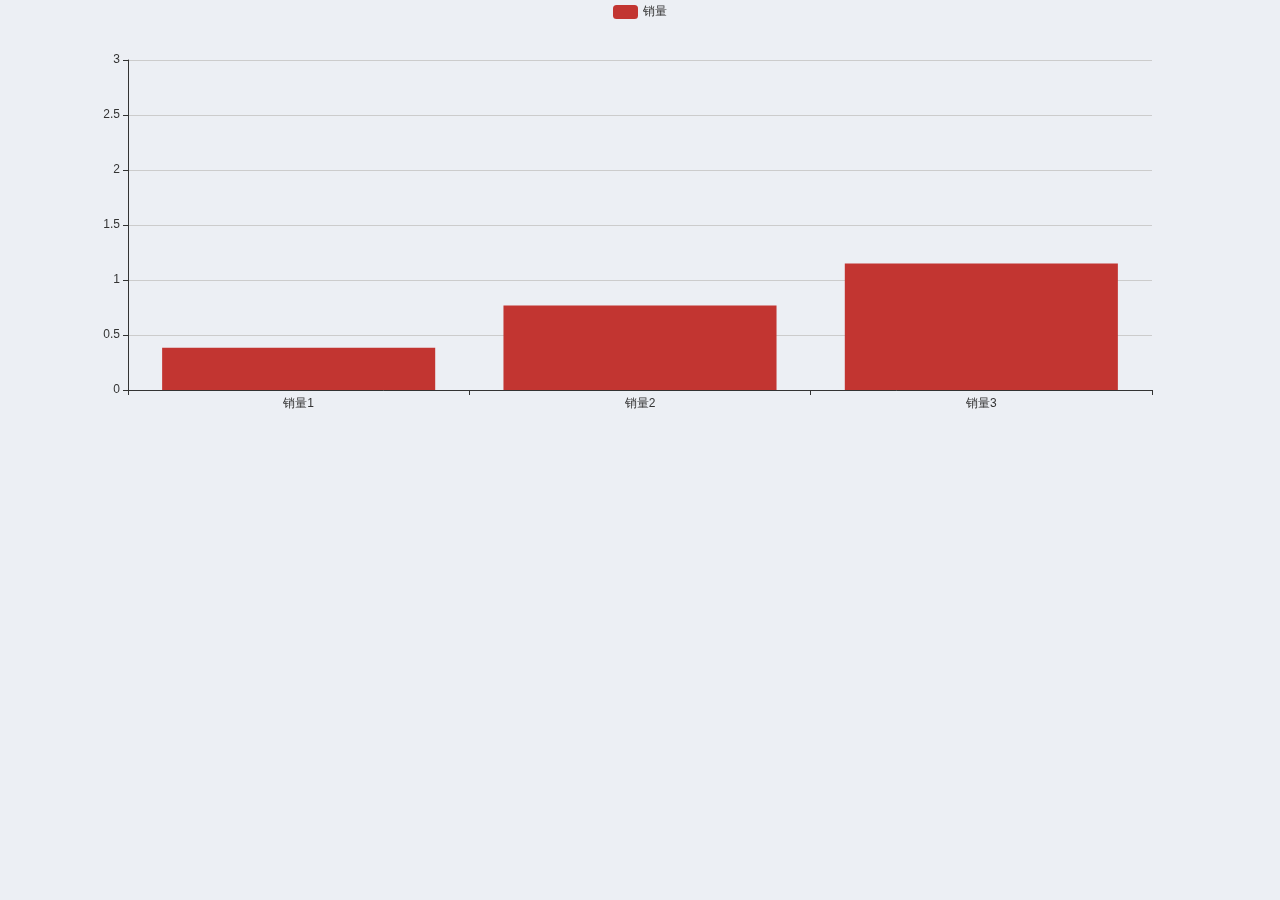
<file: bar.html>
<!DOCTYPE html>
<html lang="en">
<head>
    <meta charset="UTF-8">
    <meta name="viewport"
          content="width=device-width,initial-scale=1,minimum-scale=1,maximum-scale=1,user-scalable=no"/>
    <meta name="apple-mobile-web-app-capable" content="yes">
    <meta name="apple-mobile-web-app-status-bar-style" content="black">
    <title>eCharts</title>
    <link rel="stylesheet" type="text/css" href="css/app.css"/>
    <script src="js/jquery.min.js" type="text/javascript" charset="utf-8"></script>

    <!--添加echarts-->
    <script src="js/echarts.js"></script>
</head>
<body>

<!--PC 为ECharts准备一个区域-->
<div id="eCharts" style="height: 50%"></div>
<!--<div id="eCharts2" style="width: 100%;height: 50%"></div>-->

<script>
    //    基于id 来初始化ECharts
    var myChart = echarts.init(document.getElementById("eCharts"));
    //    var myChart2 = echarts.init(document.getElementById("eCharts2"));

    //    制定表格的配置项和数据
    var option = {//普通圆柱
        baseOption: {
            tittle: {//标题名称
                text: 'ECharts 标题名称'
            },

            tooltip: {//提示文本 鼠标悬浮时状态

            },
            legend: {//说明 图文calculabl
                data: ['销量']

            },
            xAxis: {//横轴 内容
                data: ["销量1", "销量2", "销量3"]
            },
            yAxis: {//y轴

            },
            animationDuration: 10000,
            series: [{
                name: '销量',
                type: 'bar',
                data: [1, 2, 3]
            }]
        },
        media: [
            {
                option: {
                    legend: {
                        right: 'center',
                        top: 0,
                        orient: 'horizontal'
                    },
                    series: [
                        {
                            center: ['50%', '50%']
                        }
                    ]
                }

            },
            {}
        ]
    };

    var option2 = {
        tittle: {//标题名称
            text: 'ECharts 标题名称'
        },

        tooltip: {//提示文本 鼠标悬浮时状态

        },
        legend: {//说明 图文calculabl
            right: 'center',
            top: 0,
            data: ['销量']

        },
        xAxis: {//横轴 内容
            data: ["销量1", "销量2", "销量3"]
        },
        yAxis: {//y轴

        },
        series: [{
            name: '销量',
            type: 'bar',
            data: [1, 2, 3]
        }]
    };



    //    使用刚指定的配置项和数据显示图表
    myChart.setOption(option);
    //    myChart2.setOption(option2);
</script>

</body>
</html>
</file>
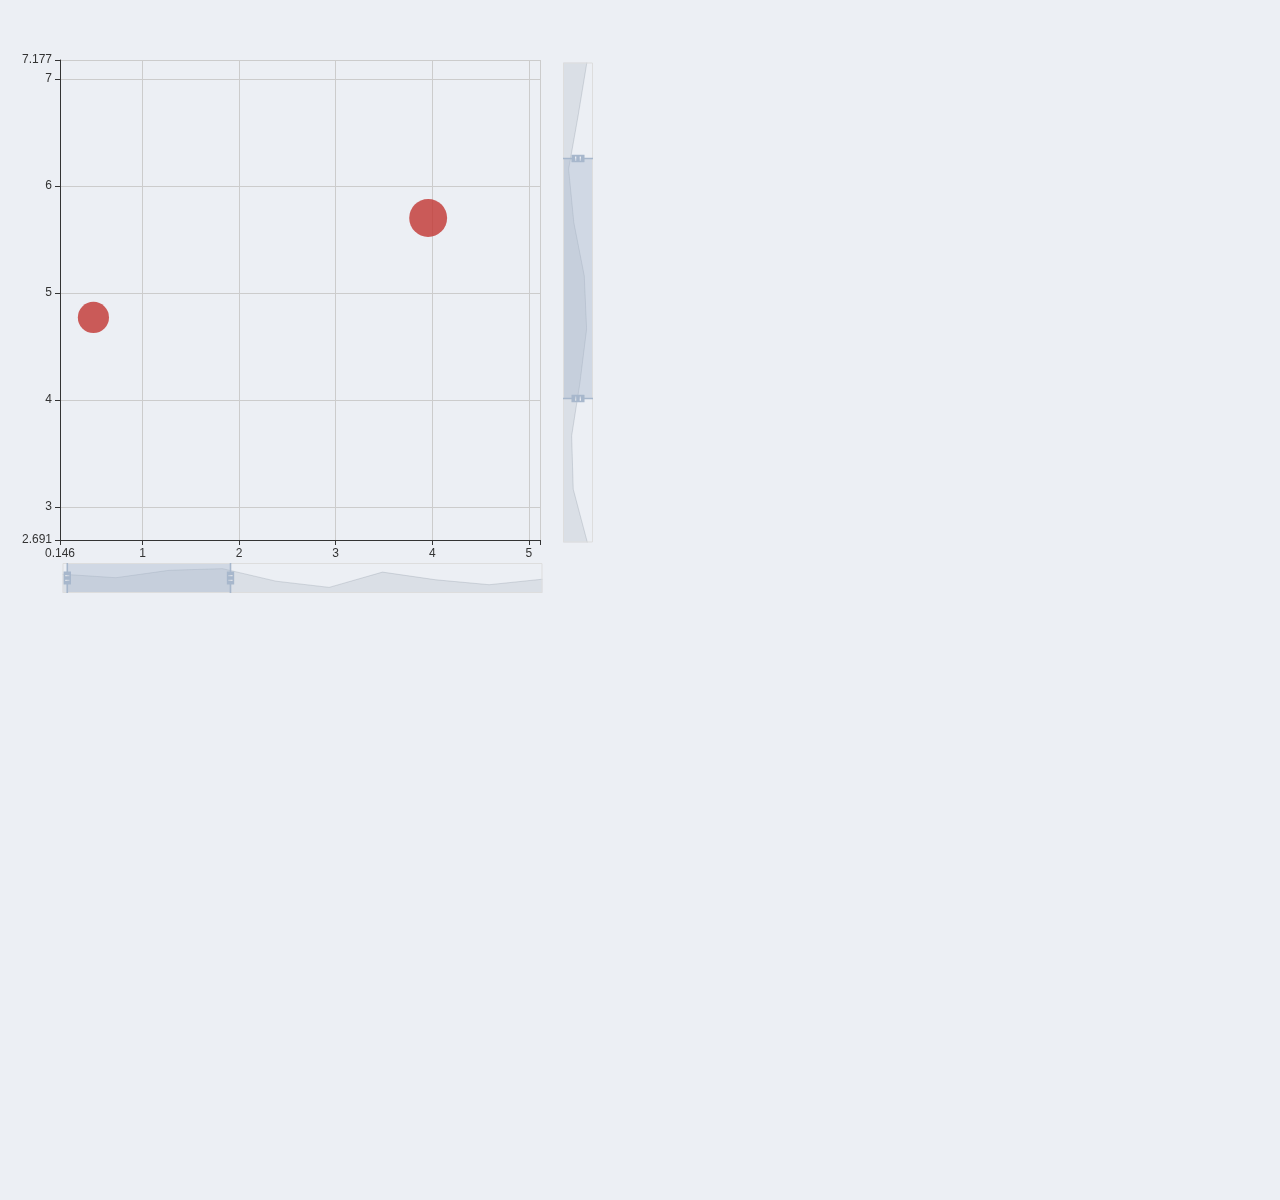
<file: dataZoomDemo.html>
<!DOCTYPE html>
<html lang="en">
<head>
    <meta charset="UTF-8">
    <meta name="viewport"
          content="width=device-width,initial-scale=1,minimum-scale=1,maximum-scale=1,user-scalable=no"/>
    <meta name="apple-mobile-web-app-capable" content="yes">
    <meta name="apple-mobile-web-app-status-bar-style" content="black">
    <title>eCharts</title>
    <link rel="stylesheet" type="text/css" href="css/app.css"/>
    <script src="js/jquery.min.js" type="text/javascript" charset="utf-8"></script>

    <!--添加echarts-->
    <script src="js/echarts.js"></script>
</head>
<body>

<!--PC 为ECharts准备一个区域-->
<div id="eCharts" style="width: 600px;height: 600px"></div>
<div id="eCharts2" style="width: 600px;height: 600px"></div>


<script>
    //    基于id 来初始化ECharts
    var myChart = echarts.init(document.getElementById("eCharts"));
    //    var myChart2 = echarts.init(document.getElementById("eCharts2"));

    //    制定表格的配置项和数据


    var option = {
        xAxis: {
            type: 'value'
        },
        yAxis: {
            type: 'value'
        },
        dataZoom: [
            {
                type: 'slider',
                xAxisIndex: 0,
                start: 1,
                end: 35
            },
            {
                type: 'inside',
                xAxisIndex: 0,
                show: true,
                start: 1,
                end: 35

            },
            {
                type: 'slider',
                yAxisIndex: 0,
                start: 30,
                end: 80
            },
            {
                type: 'inside',
                yAxisIndex: 0,
                start: 30,
                end: 80
            }
        ],
        series: [{
            name: 'scatter',
            type: 'scatter',
            itemStyle: {
                normal: {
                    opacity: 0.8
                }
            },
            symbolSize: function (val) {
                return val[2] * 40;
            },
            data: [["14.616", "7.241", "0.896"], ["3.958", "5.701", "0.955"], ["2.768", "8.971", "0.669"], ["9.051", "9.710", "0.171"], ["14.046", "4.182", "0.536"], ["12.295", "1.429", "0.962"], ["4.417", "8.167", "0.113"], ["0.492", "4.771", "0.785"], ["7.632", "2.605", "0.645"], ["14.242", "5.042", "0.368"]]

        }

        ]
    };


    //    使用刚指定的配置项和数据显示图表
    myChart.setOption(option);
    //    myChart2.setOption(option2);
</script>

<script>
    //    异步加载

</script>

</body>
</html>
</file>
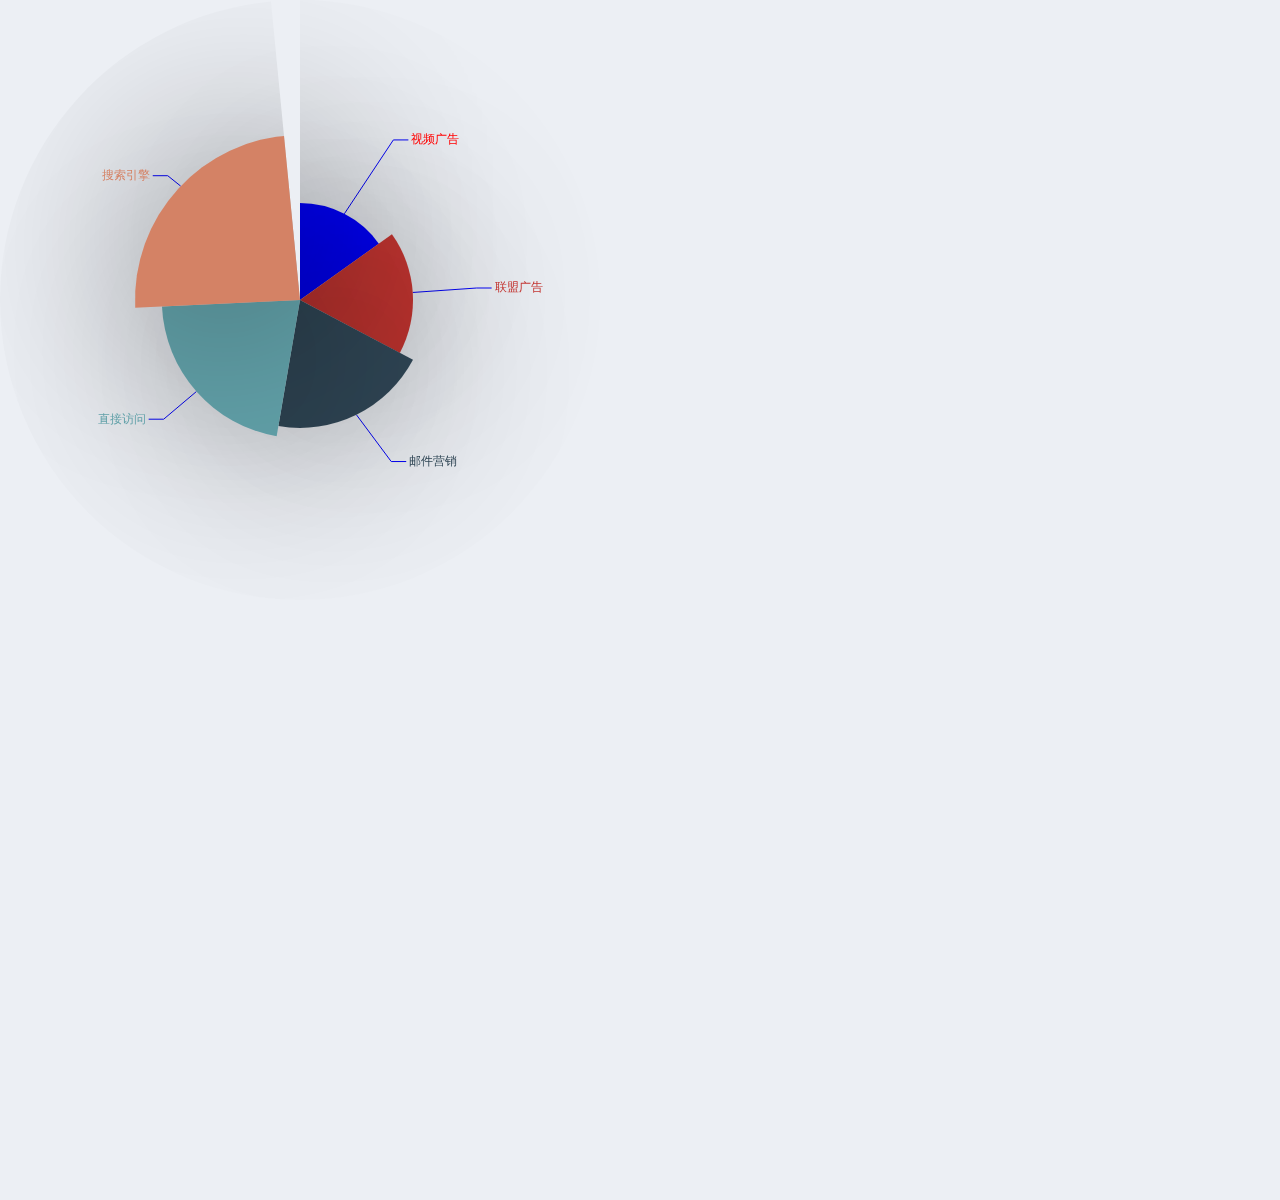
<file: pie.html>
<!DOCTYPE html>
<html lang="en">
<head>
    <meta charset="UTF-8">
    <meta name="viewport"
          content="width=device-width,initial-scale=1,minimum-scale=1,maximum-scale=1,user-scalable=no"/>
    <meta name="apple-mobile-web-app-capable" content="yes">
    <meta name="apple-mobile-web-app-status-bar-style" content="black">
    <title>eCharts</title>
    <link rel="stylesheet" type="text/css" href="css/app.css"/>
    <script src="js/jquery.min.js" type="text/javascript" charset="utf-8"></script>

    <!--添加echarts-->
    <script src="js/echarts.js"></script>
</head>
<body>

<!--PC 为ECharts准备一个区域-->
<div id="eCharts" style="width: 600px;height: 600px"></div>
<div id="eCharts2" style="width: 600px;height: 600px"></div>


<script>
    //    基于id 来初始化ECharts
    var myChart = echarts.init(document.getElementById("eCharts"));
    //    var myChart2 = echarts.init(document.getElementById("eCharts2"));

    //    制定表格的配置项和数据


    var option = {

        tooltip: {//提示文本 鼠标悬浮时状态

        },
//        backgroundColor:"#00ff00",//背景
        series: [
            {
                name: '访问来源',
                type: 'pie',
                radius: '55%',
                roseType: 'angle',//丁达尔曲线
                data: [
                    {
                        value: 235,
                        name: '视频广告',
                        itemStyle: {
                            normal: {
                                color: '#0000ff'
                            }
                        },
                        label: {
                            normal: {
                                textStyle: {
                                    color: '#ff0000'
                                }
                            }
                        }
                    },
                    {value: 274, name: '联盟广告'},
                    {value: 310, name: '邮件营销'},
                    {value: 335, name: '直接访问'},
                    {value: 400, name: '搜索引擎'}
                ],
                itemStyle: {//添加阴影
                    normal: {
                        // 阴影的大小
                        shadowBlur: 200,
                        // 阴影水平方向上的偏移
                        shadowOffsetX: 0,
                        // 阴影垂直方向上的偏移
                        shadowOffsetY: 0,
                        // 阴影颜色
                        shadowColor: 'rgba(0, 0, 0, 0.5)'
                    },
                    emphasis: {//hover时阴影
                        shadowBlur: 200,
                        shadowColor: 'rgba(0, 0, 0, 0.8)'//数值越大 阴影越重
                    }
                },
                label: {
                    normal: {
                        textStyle: {
//                        color:['#ff0000','#00ff00','0000ff']
                        }
                    }
                },
                labelLine: {
                    normal: {
                        lineStyle: {
                            color: '#0000ff'
                        }
                    }
                }
            }
        ]
    };


    //    使用刚指定的配置项和数据显示图表
    myChart.setOption(option);
    //    myChart2.setOption(option2);
</script>

<script>
    //    异步加载

</script>

</body>
</html>
</file>
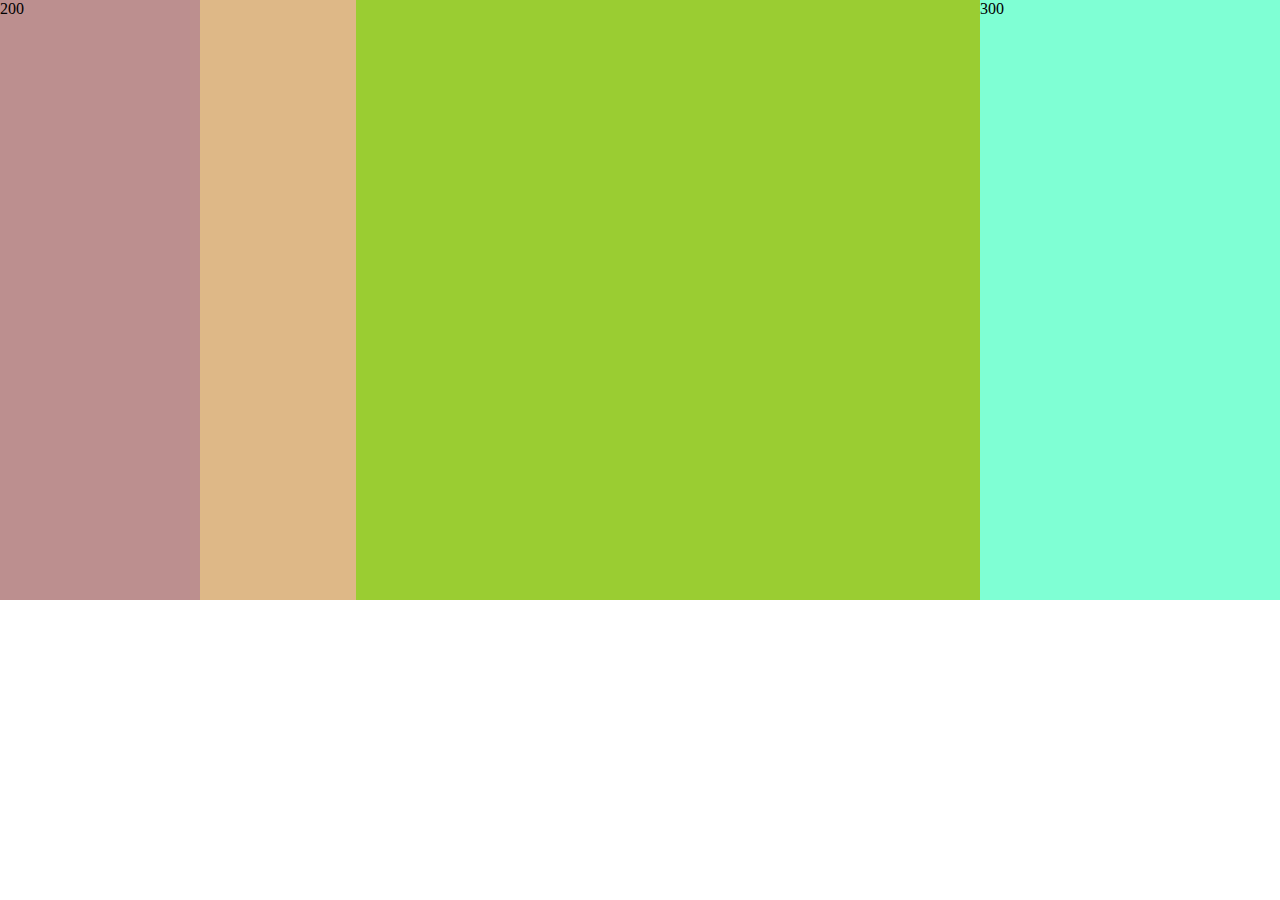
<file: 三列自适应.html>
<!DOCTYPE html>
<html lang="en">
<head>

    <meta charset="UTF-8">
    <title>Title</title>

    <style>
        * {
            margin: 0;
            padding: 0;
        }

        .left {
            position: absolute;
            left: 0;
            top: 0;
            width: 200px;
            height: 600px;
            background-color: rosybrown;
        }

        .middle {
            height: 600px;
            margin: 0 300px 0 200px;
            background-color: aqua;
        }

        .right {
            position: absolute;
            right: 0;
            top: 0;
            width: 300px;
            height: 600px;
            background-color: aquamarine;
        }

        .left2 {
            width: 20%;
            height: 600px;
            float: left;
            background-color: burlywood;
        }

        .right2 {
            width: 80%;
            height: 600px;
            float: right;
            background-color: yellowgreen;
        }
    </style>
</head>
<body>


<div class="left">200</div>
<div class="middle">
    <div class="left2"></div>
    <div class="right2"></div>
</div>
<div class="right">300</div>


</body>
</html>
</file>
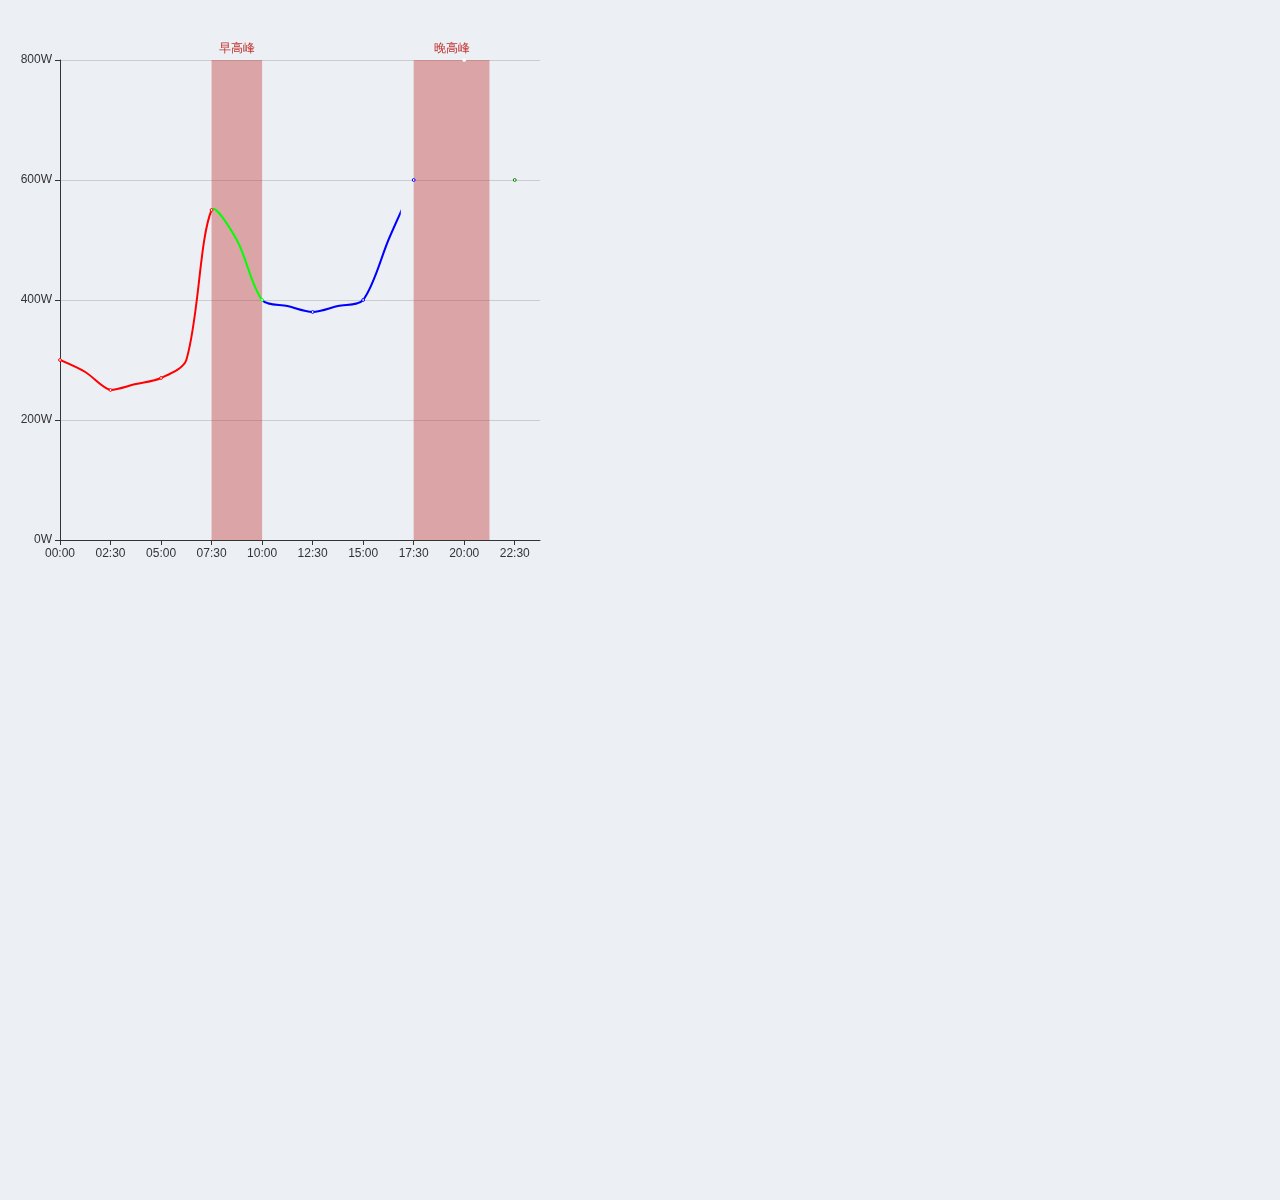
<file: 折线-电量分布/pie.html>
<!DOCTYPE html>
<html lang="en">
<head>
    <meta charset="UTF-8">
    <meta name="viewport"
          content="width=device-width,initial-scale=1,minimum-scale=1,maximum-scale=1,user-scalable=no"/>
    <meta name="apple-mobile-web-app-capable" content="yes">
    <meta name="apple-mobile-web-app-status-bar-style" content="black">
    <title>折现图--一天用电量</title>
    <link rel="stylesheet" type="text/css" href="../css/app.css"/>
    <script src="../js/jquery.min.js" type="text/javascript" charset="utf-8"></script>

    <!--添加echarts-->
    <script src="../js/echarts.js"></script>
</head>
<body>

<!--PC 为ECharts准备一个区域-->
<div id="eCharts" style="width: 600px;height: 600px"></div>
<div id="eCharts2" style="width: 600px;height: 600px"></div>


<script>
    //    基于id 来初始化ECharts
    var myChart = echarts.init(document.getElementById("eCharts"));

    var option = {
        tittle: {
            text: '一天用电量分布',//主标题
            subtext: '纯属模拟'//副标题
        },

        tooltip: {//提示文本 鼠标悬浮时状态
            trigger: 'axis'//'axis'坐标轴触发（折线，柱状图 等），'item'数据项图形触发（散点图，饼图等）
        },
        toolbox: {
            show: true,//是否显示工具栏组件
            feature: {
                saveAsImages: {}//出现下载保存图片按钮
            }
        },
        xAxis: {
            type: 'category',//category类目轴   value 数值轴   time时间轴   log对数轴
            boundaryGap: false,//数值点 在横纵坐标轴线上
            data: ['00:00', '01:15', '02:30', '03:45', '05:00', '06:15', '07:30', '08:45', '10:00', '11:15', '12:30', '13:45', '15:00', '16:15', '17:30', '18:45', '20:00', '21:15', '22:30', '23:45']
        },
        yAxis: {
            type: 'value',
            axisLabel: {
                formatter: '{value}W'// {value}为在有单类目轴时，
            }
        },
        visualMap: {//视觉映射组件
            show: false,//不显示
            dimension: 0,
            pieces: [{
                lte: 6,
                color: '#ff0000'
            }, {
                gt: 6,
                lte: 8,
                color: '#00ff00'
            }, {
                gt: 8,
                lte: 14,
                color: '#0000ff'
            }, {
                gt: 14,
                lte: 17,
                color: '#fbfbfb'
            }, {
                gt: 17,
                color: 'green'
            }]
        },
        series: [{
            name: '用电量',
            type: 'line',
            smooth: true,
            data: [300, 280, 250, 260, 270, 300, 550, 500, 400, 390, 380, 390, 400, 500, 600, 750, 800, 700, 600, 400],
            markArea: {
                data: [[{
                    name: '早高峰',
                    xAxis: '07:30'
                }, {
                    xAxis: '10:00'
                }], [{
                    name: '晚高峰',
                    xAxis: '17:30'
                }, {
                    xAxis: '21:15'
                }]]
            }
        }]
    };


    //    使用刚指定的配置项和数据显示图表
    myChart.setOption(option);
    //    myChart2.setOption(option2);
</script>

<script>
    //    异步加载

</script>

</body>
</html>
</file>
<file: css/app.css>
/*
 *这是单独为hello mui准备的个性化css，可以覆盖标准mui的css定义；
 * 在实际项目开发时，建议为App单独写一个css文件，从而实现项目的自定义皮肤功能；
 * 
 * */
/*根据屏幕宽度适配多种手机屏幕@media   2016 4 26 */
html,body{
	height: 100%;
	width: 100%;
	margin: 0;
	padding: 0;
	font-family:"Microsoft YaHei"!important;

}

html{
	font-size: 100px;
	line-height: 150%;

}
.mui-bar-nav ~ .mui-content{
	padding-top: 0.44rem;
}
.mui-bar .mui-icon{
	font-size: 0.24rem;
}
@media screen and (min-width: 325px) and (max-width: 369px){
	/*#black{*/
	/*position: absolute;*/
	/*top: 2rem;*/
	/*}*/
	html{
		font-size: 112px;
	}
}
@media screen and (min-width: 370px) and (max-width: 410px){
	/*#black{*/
	/*position: absolute;*/
	/*top: 2rem;*/
	/*}*/
	html{
		font-size: 117px;
	}
	#mui-switch-handle1{
		-webkit-transform: translate(0.20rem, 0);
		transform: translate(0.20rem, 0);
	}
}
@media screen and (min-width: 410px) and (max-width: 500px){
	/*#black{*/
	/*position: absolute;*/
	/*top: 2rem;*/
	/*}*/
	html{
		font-size: 129px;
	}
	#mui-switch-handle1{
		-webkit-transform: translate(0.23rem, 0);
		transform: translate(0.23rem, 0);
	}

}
@media screen and (min-width: 760px) {
	/*#black{*/
	/*position: absolute;*/
	/*top: 2rem;*/
	/*}*/
	html{
		font-size: 200px;
	}
	body{
		line-height: normal;
	}
	/*#office_edit_block1{*/
	/*margin-left: 1.55rem;*/
	/*}*/
}

body{
	background-color: #eceff4;
}
p{
	margin: 0px;
}

/*-----------------公共样式----------------*/
</file>
